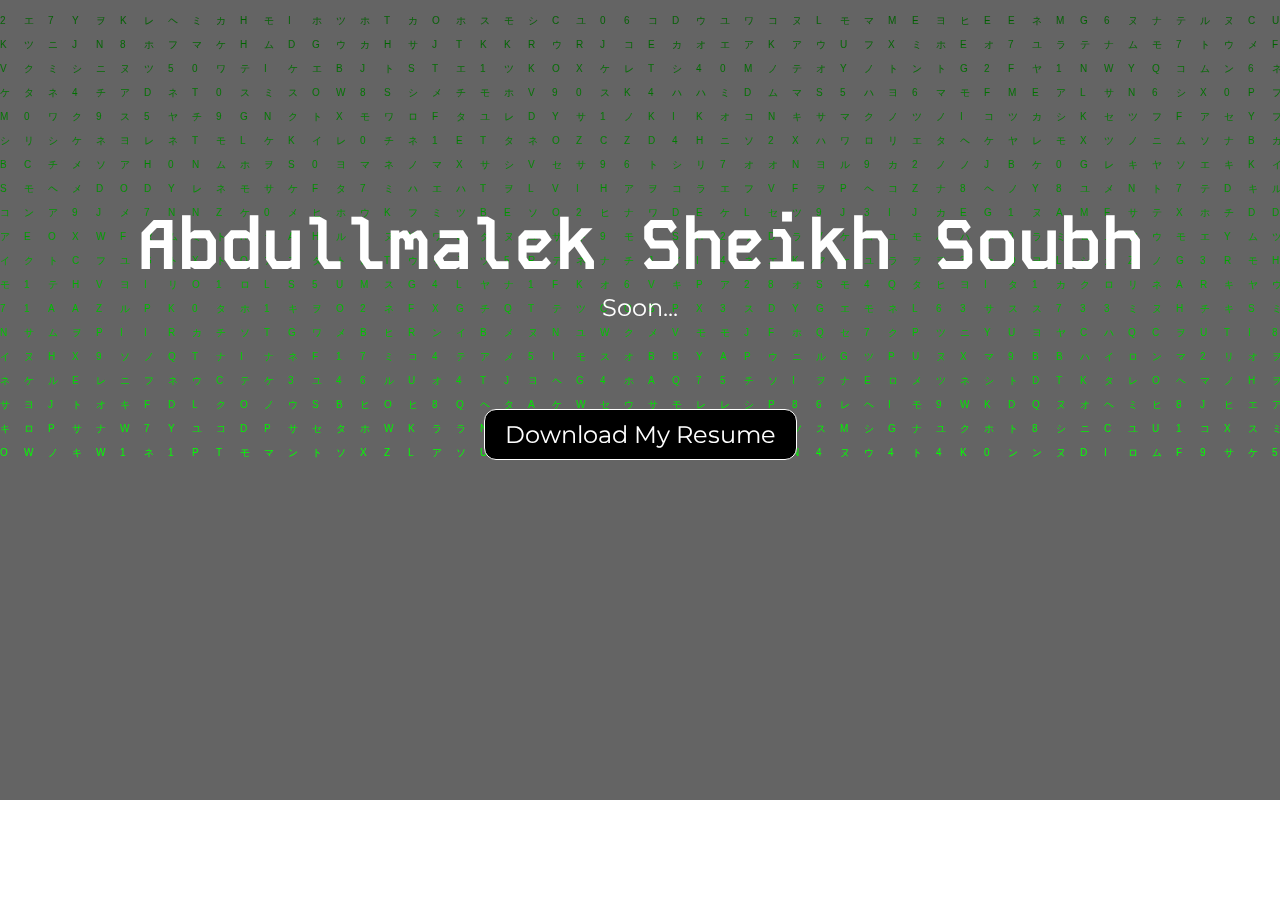
<file: index.html>
<!DOCTYPE html>
<html lang="en">
<head>
    <meta charset="UTF-8">
    <meta name="viewport" content="width=device-width, initial-scale=1.0">
    <title>AbdullmalekSH</title>
    <link rel="stylesheet" href="resources/style.css">
</head>
<body>
    <div id="sectionOne" class="section">
        <div id="draw">
            <canvas id="matrix"></canvas>    
        </div>
        <div class="name">
            <h1>Abdullmalek Sheikh Soubh</h1>
            <p>
                Soon...
            </p>
        </div>
        <div class="g-buttons">
            <div class="group">
                <a href="resources/MyCV.pdf" download="AbdullmalekCV">Download My Resume</a>
            </div>
        </div>
    </div>
    <script src="resources/script.js"></script>
</body>
</html>
</file>
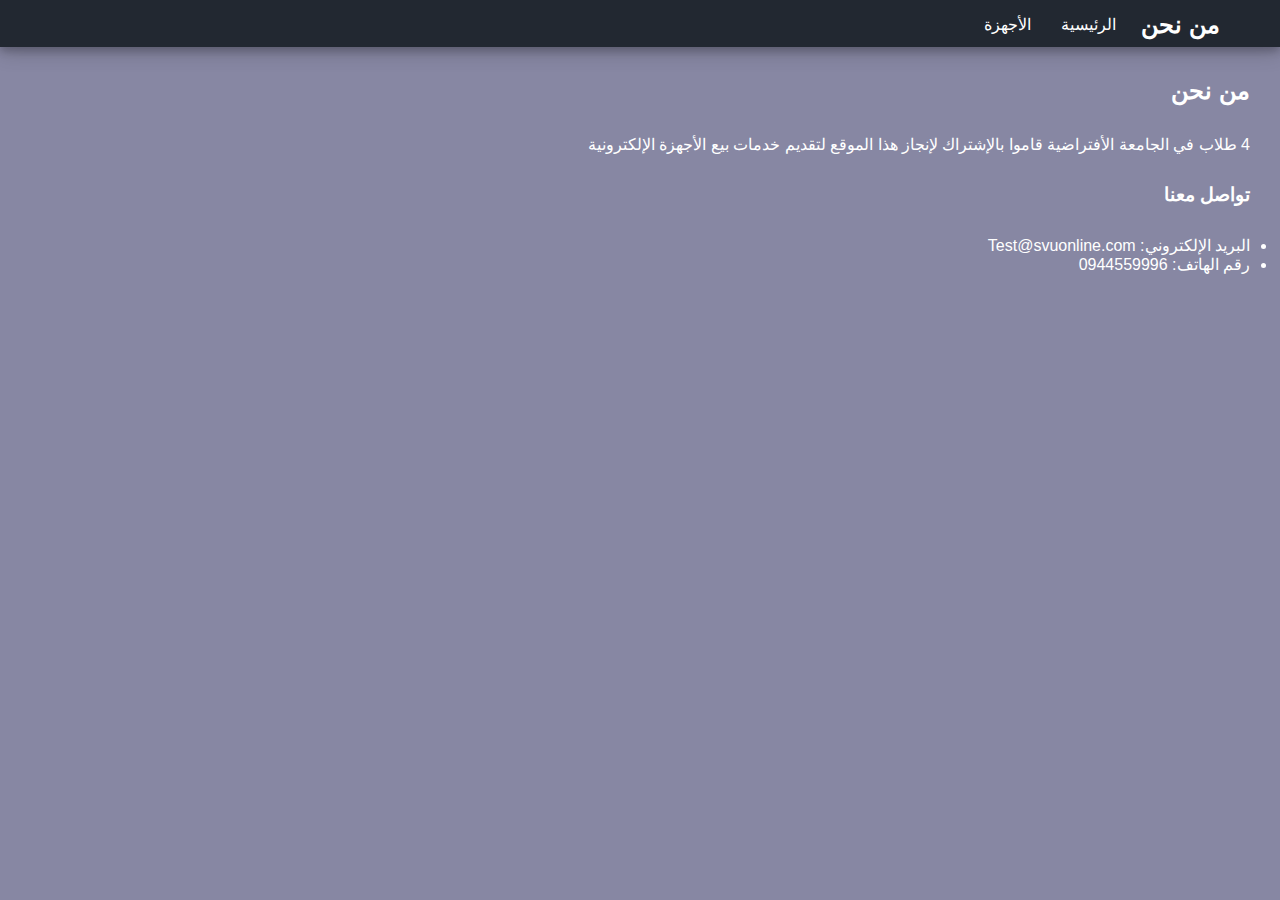
<file: About_us.html>
<!DOCTYPE html>
<html lang="ar" dir="rtl">
<head>
    <meta charset="UTF-8">
    <meta name="viewport" content="width=device-width, initial-scale=1.0">
    <title>من نحن</title>
    <link rel="stylesheet" href="https://fonts.googleapis.com/css2?family=Material+Symbols+Outlined:opsz,wght,FILL,GRAD@20..48,100..700,0..1,-50..200" />
    <link rel="stylesheet" href="assets/style.css">
</head>
<body>
    <div id="nav">
        <nav>
            <div class="links">
                <h2>من نحن</h2>
                <a class="nav_link" href="index.html">الرئيسية</a>
                <a class="nav_link" href="Appliances.html">الأجهزة</a>
            </div>
        </nav>
    </div>
    <div id="main">
        <h2>من نحن</h2>
        <p>4 طلاب في الجامعة الأفتراضية قاموا بالإشتراك لإنجاز هذا الموقع لتقديم خدمات بيع الأجهزة الإلكترونية</p>
        <h3>تواصل معنا</h3>
        <ul>
            <li>البريد الإلكتروني: Test@svuonline.com</li>
            <li>رقم الهاتف: 0944559996</li>
        </ul>
    </div>
    <script src="assets/index.js"></script>
</body>
</html>
</file>
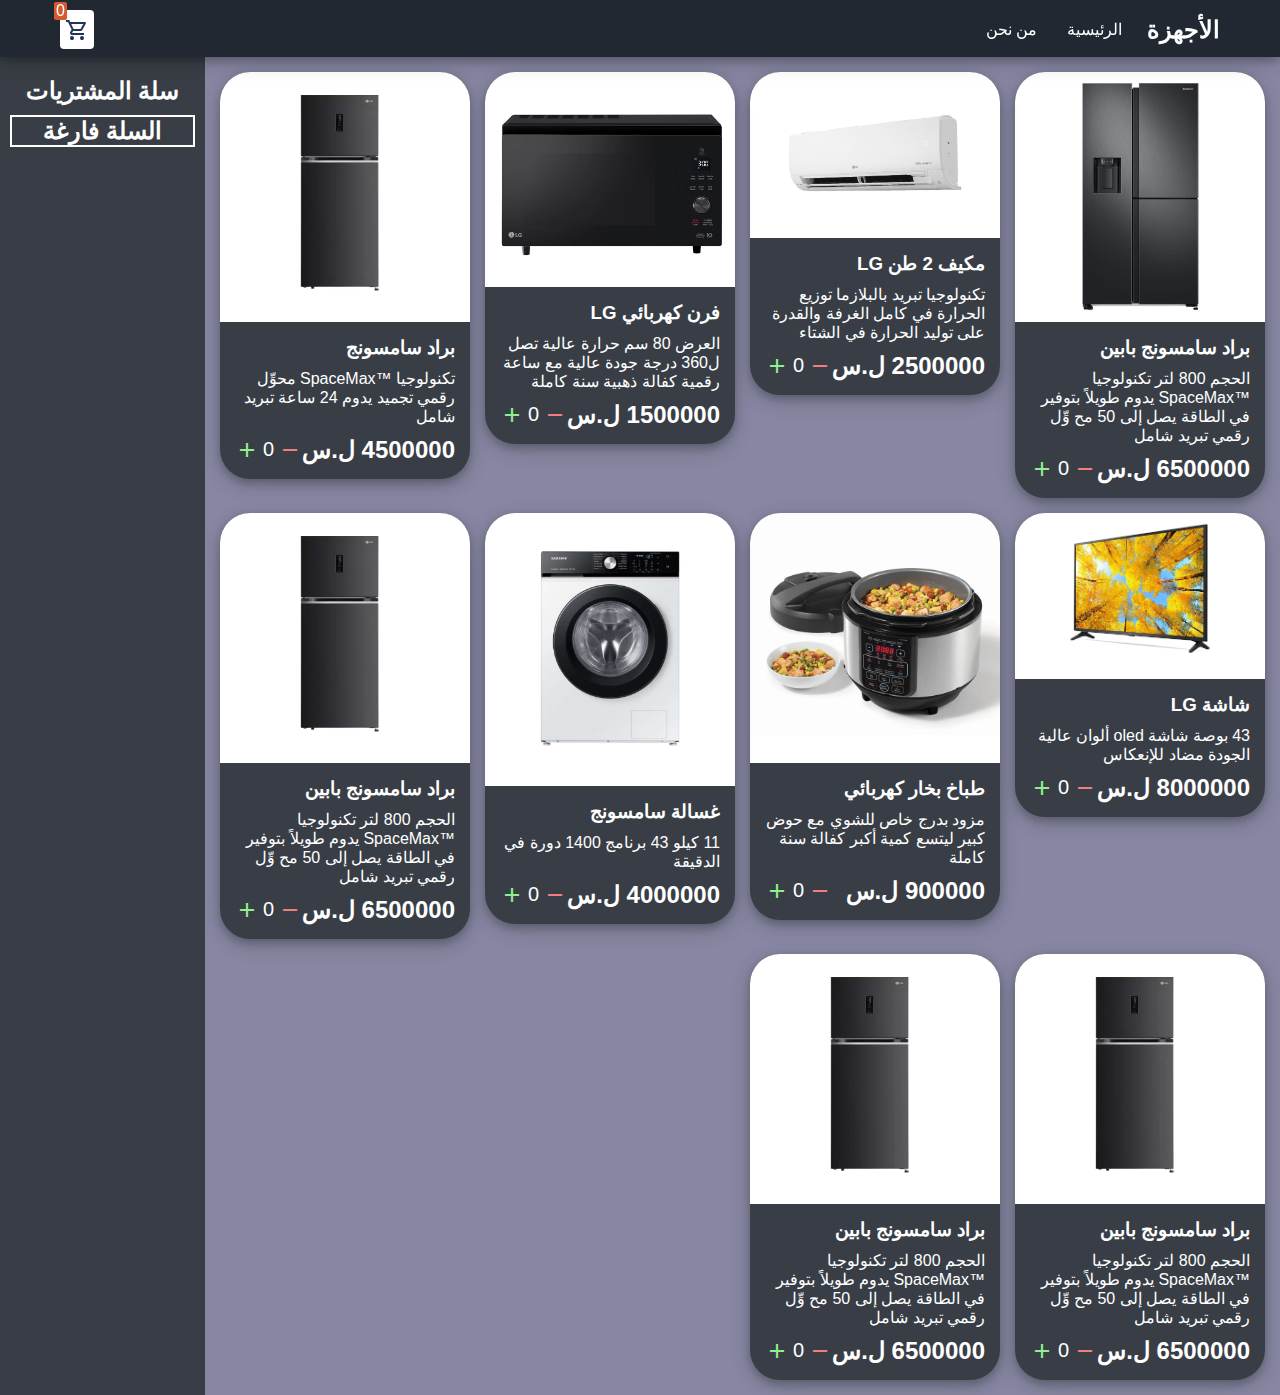
<file: Appliances.html>
<!DOCTYPE html>
<html lang="ar" dir="rtl">
<head>
  <meta charset="UTF-8">
  <meta name="viewport" content="width=device-width, initial-scale=1.0">
  <title>Appliances</title>
  <link rel="stylesheet" href="https://fonts.googleapis.com/css2?family=Material+Symbols+Outlined:opsz,wght,FILL,GRAD@20..48,100..700,0..1,-50..200" />
  <link rel="stylesheet" href="assets/style.css">
</head>
<body onload="generateCaptcha()">
  <div id="nav">
    <nav>
      <div class="links">
        <h2>الأجهزة</h2>
        <a class="nav_link" href="index.html">الرئيسية</a>
        <a class="nav_link" href="About_us.html">من نحن</a>
      </div>
      <div class="cart">
        <span class="material-symbols-outlined">
          shopping_cart
        </span>
        <div class="cartCount" id="cartCount">0</div>
      </div>
    </nav>
  </div>
  <main>
    <div class="products" id="products">
    </div>
    <div id="cart">
      <div id="label">
        <h2>سلة المشتريات</h2>
      </div>
      <div id="shoppingCart">
        <table class="cartList" id="cartList">
        </table>
        <button class="cartButtons" id="clearCart" onclick="clearCart()">إلغاء</button>
        <button class="cartButtons" onclick="showForm()" id="checkout">متابعة</button>
      </div>
    </div>
    <div id="userForm">
      <span style="cursor: pointer;" onclick="closeForm()" class="material-symbols-outlined">
        close
      </span>
      <form>
        <label for="name">الأسم:</label>
        <input type="text" id="name" name="name" onchange="validateName()" class="form_input" required>

        <label for="number">رقم الهاتف: <span id="net"></span></label>
        <input type="tel" id="number" name="number" onchange="validateNumber()" class="form_input" pattern="[0-9]{10}" required>

        <label for="email">البريد الألكتروني:</label>
        <input type="email" id="email" name="email" onchange="validateEmail()" class="form_input" required>

        <label for="cardId">الرقم الوطني: <span id="city_num"></span></label>
        <input type="number" id="cardId" name="cardId" onchange="validateId()" class="form_input" pattern="[0-9]{11}" required>

        <label for="birthdate">تاريخ الميلاد: <span id="city_num"></span></label>
        <input type="date" id="birthdate" name="birthdate" onchange="validateBirthdate()" class="form_input" required>
        <div id="capSection">
          <input type="text" id="mainCaptcha" readonly="readonly">
          <input type="button" id="refresh" value="تحديث" onclick="generateCaptcha()">

          <input type="text" id="txtInput" required>
          <input id="Button1" type="button" value="تحقق" onclick="CheckValidCaptcha()">

          <span id="error" style="color:red"></span>
          <span id="success" style="color:green"></span>
        </div>
        <input type="submit" onclick="finish_form()" value="شراء">
      </form>
    </div>
  </main>
  <script src="assets/index.js"></script>
</body>
</html>
</file>
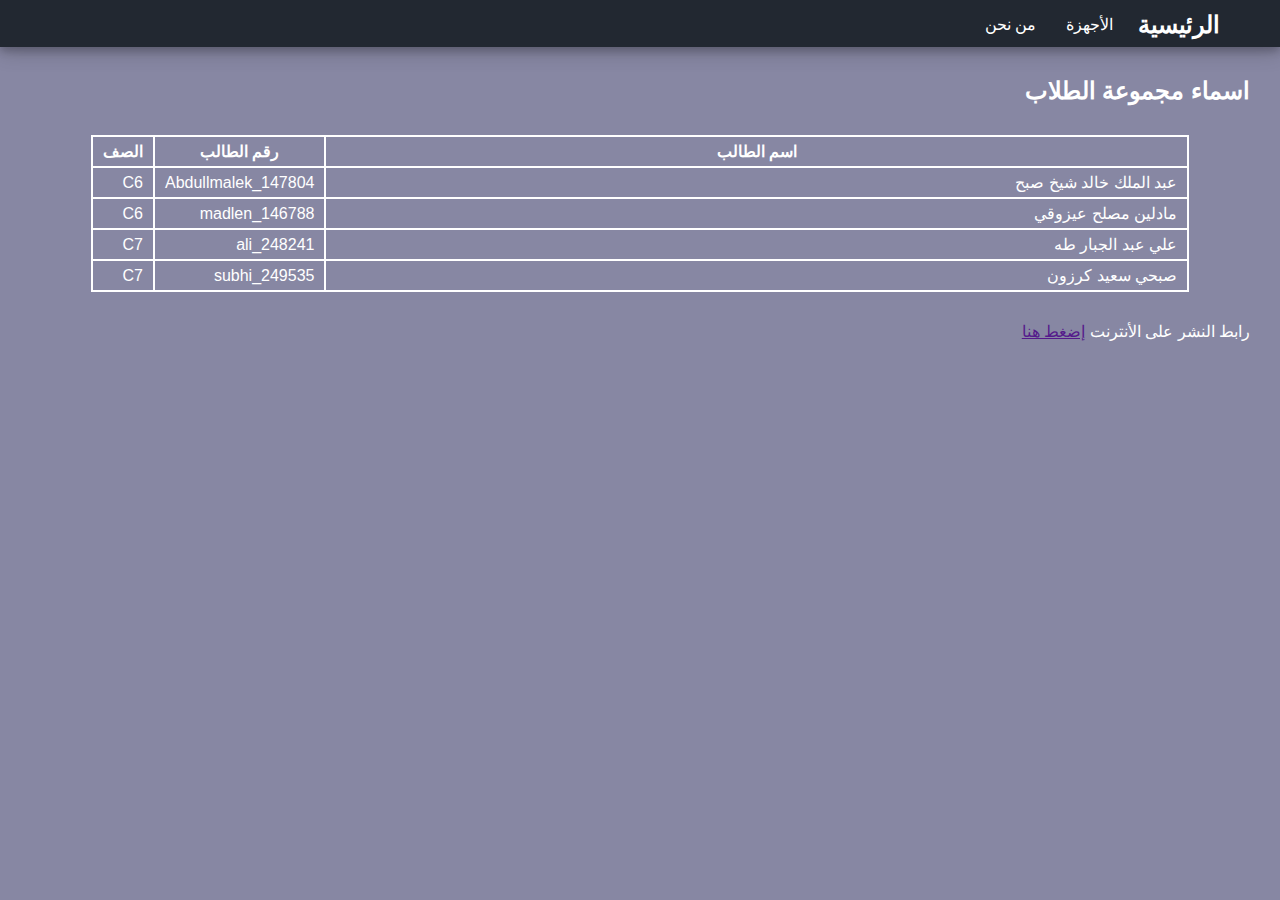
<file: Home.html>
<!DOCTYPE html>
<html lang="ar" dir="rtl">
<head>
    <meta charset="UTF-8">
    <meta name="viewport" content="width=device-width, initial-scale=1.0">
    <title>الصفحة الرئيسية</title>
    <link rel="stylesheet" href="https://fonts.googleapis.com/css2?family=Material+Symbols+Outlined:opsz,wght,FILL,GRAD@20..48,100..700,0..1,-50..200" />
    <link rel="stylesheet" href="assets/style.css">
</head>
<body>
    <div id="nav">
        <nav>
            <div class="links">
                <h2>الرئيسية</h2>
                <a class="nav_link" href="Appliances.html">الأجهزة</a>
                <a class="nav_link" href="About_us.html">من نحن</a>
            </div>
        </nav>
    </div>
    <div id="main">
        <h2>اسماء مجموعة الطلاب</h2>
        <table>
            <tr>
                <th><p> اسم الطالب </p></th>
                <th><p> رقم الطالب </p></th>
                <th><p> الصف </p></th>
            </tr>
            <tr>
                <td><p>عبد الملك خالد شيخ صبح</p></td>
                <td><p>Abdullmalek_147804</p></td>
                <td><p>C6</p></td>
            </tr>
            <tr>
                <td><p>مادلين مصلح عيزوقي</p></td>
                <td><p>madlen_146788</p></td>
                <td><p>C6</p></td>
            </tr>
            <tr>
                <td><p>علي عبد الجبار طه</p></td>
                <td><p>ali_248241</p></td>
                <td><p>C7</p></td>
            </tr>
            <tr>
                <td><p>صبحي سعيد كرزون</p></td>
                <td><p>subhi_249535</p></td>
                <td><p>C7</p></td>
            </tr>
        </table>
        <p>رابط النشر على الأنترنت <a href="">إضغط هنا</a></p>
    </div>
    <script src="assets/index.js"></script>
</body>
</html>
</file>
<file: resources/style.css>
@font-face {
    font-family: Montserrat;
    src:url(fonts/Montserrat.ttf);
}

@font-face {
    font-family: KodeMono;
    src:url(fonts/KodeMono.ttf);
}

* {
    padding: 0;
    margin: 0;
}

html {
    scroll-behavior: smooth;
    overflow-x: hidden;
}

body {
    position: relative;
}

h1 {
    font-family: 'KodeMono';
}

h3, a, p {
    font-family: 'Montserrat';
}

h3 {
    font-size: 30px;
    margin-bottom: 20px;
}

canvas {
    position: absolute;
    z-index: -1;
}

i {
    font-size: 40px;
}

a {
    text-decoration: none;
    color: white;
}

p {
    font-size: 24px;
    line-height: 35px;
}

a:hover {
    color: white;
    text-shadow: 0 0 5px #0F0;
}

.name, .g-buttons {
    display: flex;
    font-size: 24px;
    text-align: center;
    justify-content: center;
}

.name {
    font-size: 35px;
    flex-direction: column;
    color: white;
    /* text-shadow: 0 0 5px #0F0; */
    padding-top: 200px;
}

.group {
    display: flex;
    border-radius: 12px;
    margin-top: 20px;
    padding: 10px 20px;
    background-color: black;
    /* box-shadow: 0 0 1px #0F0; */
    border:solid 1px white;
    gap: 20px;
}

.g-buttons {
    margin-top: 5%;
    padding-bottom: 20px;
}

.card {
    width: fit-content;
    height: fit-content;
    text-align: center;
    border-radius: 30px;
    padding: 20px 20px;
    box-shadow: 3px 4px 8px 0 rgba(255, 255, 255, 0.1), 3px 6px 20px 0 rgba(255, 255, 255, 0.15);
    
}

.card-dark {
    background-color: black;
    border: 1px solid white;
}

.card-light {
    color: white;
    background-color: black;
    border: 1px solid black;
}

.card img {
    width: 90px;
    display: inline;
}

.section {
    height: fit-content;
}

.container {
    display: flex;
    flex-direction: row;
    gap: 30px;
}

.hide {
    opacity: 0;
    filter: blur(10px);
    transform: translateY(50%);
    transition: all 1s;
}

.show {
    opacity: 1;
    filter: blur(0);
    transform: translateY(0);
}

.skill img {
       width: 80px;
}

.skill {
    text-align: center;
    width: 210px;
}

.skillSec {
    display: flex;
    flex-direction: row;
    align-items:safe;
    justify-content: center;
    gap: 20px;
}

.act {
    display: flex;
    flex-direction: column;
}

.split {
    display: flex;
    flex-direction: row;
    gap: 100px;
    align-items: center;
}

#sectionOne {
    height: 800px;
}

#sectionTwo {
    padding: 35px 50px;
    background-color: black;
    color: white;
    display: flex;
    flex-direction: column;
    justify-content: center;
    gap: 20px;
}

#sectionTwo h1 {
    font-size: 50px;
}

#sectionThree {
    background-color: white;
    position: relative;
}

#sectionThree h1 {
    transform: rotate(-90deg);
    position: absolute;
    top: 250px;
    left: -100px;
    font-size: 100px;
}

#sectionFive {
    padding-top: 50px;
    padding-bottom: 80px;
    background-color: black;
    display: flex;
    flex-direction: column;
    gap: 40px;
    align-items: center;
}

#sectionFive h1, #sectionFive p {
    color: white;
}

#sectionFive a {
    margin: 3px;
}

#photo {
    width: 300px;
    border-radius: 100%;
}

#dataAnalysis, #webDev {
    text-align: center;
}

#dataAnalysis h3, #webDev h3 {
    font-size: 35px;
    padding-top: 20px;
    padding-bottom: 20px;
}

@media (max-width: 700px) {
    .group {
        flex-direction: column;
        justify-content: center;
    }

    .skillSec {
        flex-direction: column;
        align-items: center;
    }

    .name {
        font-size: 16px;
    }

    #sectionThree h1 {
        font-size: 60px;
    }

    #sectionTwo p {
        font-size: 16px;
    }
    .split {
        flex-direction: column;
        gap: 50px;
        align-items: center;
    }
}

@media (max-width: 1200px) {
    .container {
        flex-direction: column;
        align-items: center;
    }

    #dataAnalysis{
        padding-top: 140px;
    }
    
    #sectionThree h1 {
        top: 20px;
        left: 20px;
        transform: rotate(0);
    }
}
</file>
<file: assets/style.css>
* {
    margin: 0;
    padding: 0;
}

body {
    font-family: sans-serif;
    background-color: #8787A3;
}

h1, h2, h3, p, ul, li{
    color: white;
}

.nav_link {
    display: inline;
    text-decoration: none;
    color: white;
    padding: 5px;
}

nav {
    display: flex;
    flex-direction: row;
    justify-content: space-between;
    background-color: #222831;
    color: white;
    padding: 10px 60px 8px;
    align-items: center;
    box-shadow: 0 4px 8px 0 rgba(0, 0, 0, 0.2), 0 6px 20px 0 rgba(0, 0, 0, 0.19);
}

.links {
    display: flex;
    flex-direction: row;
    align-items: center;
    gap: 20px;
}

#nav {
    top: 0;
    position:sticky;
    z-index: 1;
}

main {
    display: flex;
    flex-direction: row;
    justify-content: space-between;
}

#main {
    display: flex;
    flex-direction: column;
    gap: 30px;
    margin: 30px;
}

.cart {
    position: relative;
    background-color: white;
    color: #213555;
    padding: 5px 5px 0px;
    font-size: 30px;
    border-radius: 4px;
    cursor: pointer;
    -webkit-touch-callout: none;
    -webkit-user-select: none;
    -khtml-user-select: none;
    -moz-user-select: none;
    -ms-user-select: none;
    user-select: none;
}

.cartCount {
    font-size: 16px;
    background-color: #D65A31;
    color: white;
    position: absolute;
    left: -6px;
    top: -8px;
    border-radius: 2px;
    padding: 0px 2px;
}

.products {
    margin: 15px;
    display: grid;
    grid-template-columns: repeat(4, 250px);
    gap: 15px;
    justify-content: center;
}

@media (max-width: 1000px) {
    .products {
        grid-template-columns: repeat(2, 250px);
    }
}

@media (max-width: 500px) {
    .products {
        grid-template-columns: repeat(1, 250px);
    }
}

.item {
    border-radius: 30px;
    box-shadow: 0 4px 8px 0 rgba(0, 0, 0, 0.2), 0 6px 20px 0 rgba(0, 0, 0, 0.19);
    background-color: #393E46;
    color: white;
    display: flex;
    flex-direction: column;
    height: fit-content;
}

.itemImg {
    width: 100%;
    /* border-radius: 50px; */
    object-fit: cover;
    border-radius: 30px 30px 0 0;
}

.item:hover {
    transform: scale(1.05, 1.05);
}

.details {
    display: flex;
    flex-direction: column;
    gap: 10px;
    padding: 15px;
}

.priceAndQuantity {
    display: flex;
    flex-direction: row;
    justify-content: space-between;
    align-items: center;
}

.buttons {
    display: flex;
    flex-direction: row;
    gap: 4px;
    font-size: 20px;
}

.remove {
    color: lightcoral;
    cursor: pointer;
    -webkit-touch-callout: none;
    -webkit-user-select: none;
    -khtml-user-select: none;
    -moz-user-select: none;
    -ms-user-select: none;
    user-select: none;
}

.add {
    color: lightgreen;
    cursor: pointer;
    -webkit-touch-callout: none;
    -webkit-user-select: none;
    -khtml-user-select: none;
    -moz-user-select: none;
    -ms-user-select: none;
    user-select: none;
}

.quantity {
    -webkit-touch-callout: none;
    -webkit-user-select: none;
    -khtml-user-select: none;
    -moz-user-select: none;
    -ms-user-select: none;
    user-select: none;
}

#cart {
    width: 35%;
    background-color: #393E46;
    color: white;
    padding-top: 20px;
    text-align: center;
}

table, th, tr, td {
    width: 90%;
    border: 2px solid white;
    border-collapse: collapse;
    padding: 5px 10px;
    margin: auto;
}

button, input[type = submit] {
    font-size: 20px;
    background-color: #222831;
    padding: 2px 25px;
    color: white;
    border-radius: 5px;
    margin: 5px 0;
}

.cartButtons {
    display: none;
}

#shoppingCart {
    margin: auto;
}

#label {
    margin-bottom: 10px;
}

#clearCart {
    background-color: lightcoral;
    text-decoration: none;
}

.form_input {
    padding: 12px 20px;
    display: flex;
    width: 100%;
    border: 1px solid #ccc;
    border-radius: 4px;
    box-sizing: border-box;
    margin: 10px auto;
}

#userForm {
    z-index: 2;
    padding: 10px;
    border-radius: 15px;
    display: none;
    position: fixed;
    margin: 0px 20px;
    background-color: #393E46;
    color: white;
    width: 90%;
    box-shadow: 0 4px 8px 0 rgba(0, 0, 0, 0.2), 0 6px 20px 0 rgba(0, 0, 0, 0.19);
}

#capSection {
    display: flex;
    flex-direction: column;
    width: 30%;
    margin: 10px auto;
    gap: 3px;
}
</file>
